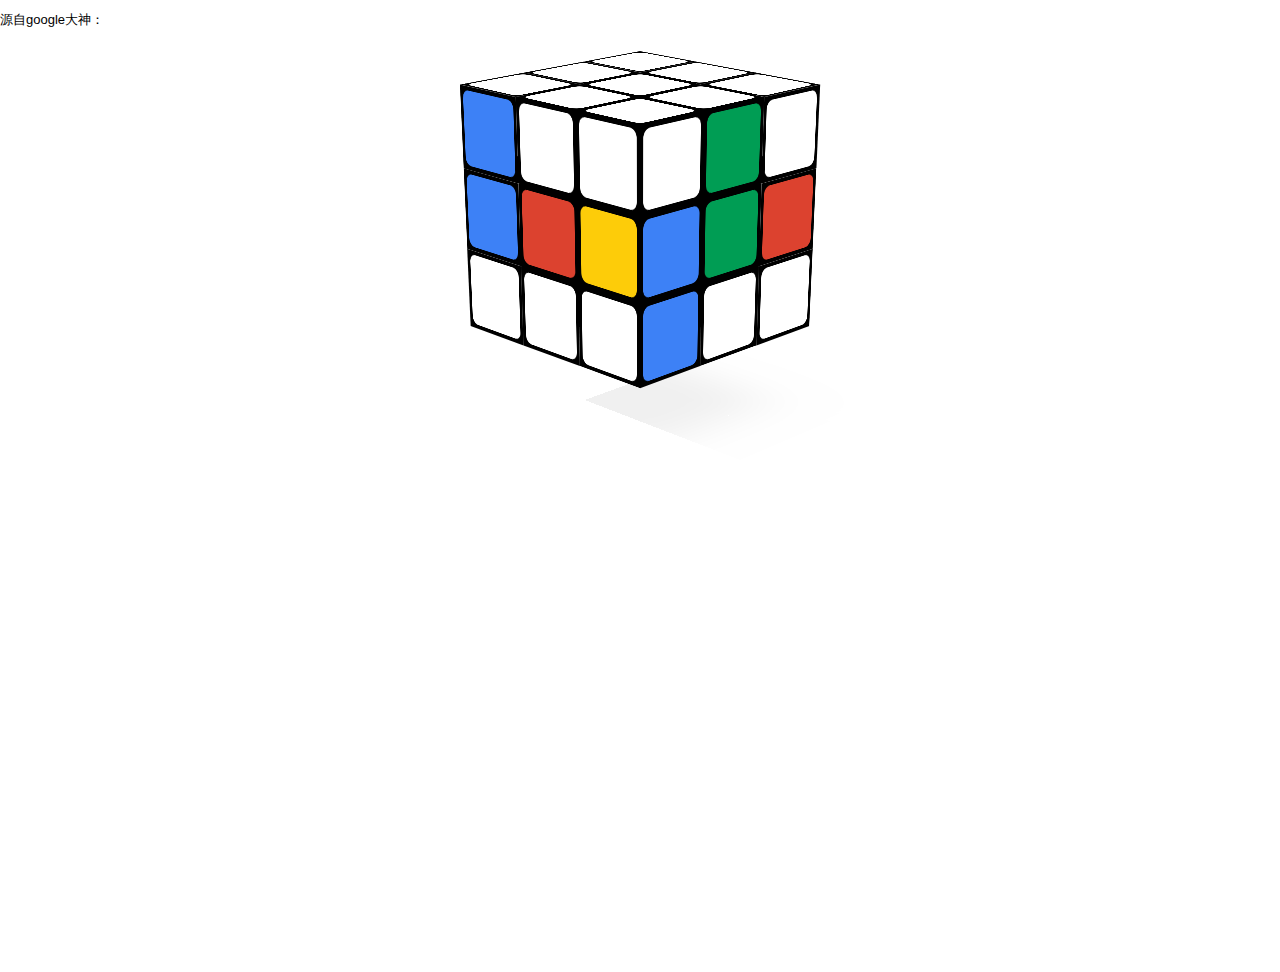
<file: index.html>
<!DOCTYPE html>
<!-- saved from url=(0248)https://gstatic.com/logos/2014/rubiks/iframe/index.html#data=%7B%22dir%22%3A%22%22%2C%22fpdoodle%22%3A%220%22%2C%22hl%22%3A%22zh-CN%22%2C%22origin%22%3A%22https%3A%2F%2Fwww.google.com.hk%22%2C%22session%22%3A%2214004877084240.6530896776821464%22%7D -->
<html><head><meta http-equiv="Content-Type" content="text/html; charset=UTF-8">
    <meta charset="utf-8">
    <meta name="viewport" content="width=device-width, user-scalable=no, minimum-scale=1.0, maximum-scale=1.0">
    <link rel="stylesheet" type="text/css" href="./index_files/cube.css">
    <link rel="stylesheet" type="text/css" href="./index_files/doodle.css">
    <link rel="stylesheet" type="text/css" href="./index_files/certificate.css">
    <!-- Script font -->
    <link href="./index_files/css" rel="stylesheet" type="text/css">
    <!-- compiled & minified cube code -->
    <script type="text/javascript" charset="UTF-8" src="./index_files/logb02.js"></script><script charset="utf-8" src="./index_files/tween.js"></script>
    <script charset="utf-8" src="./index_files/Three.noStrict.js"></script>
    <script charset="utf-8" src="./index_files/cuber.min.js"></script>
  <link type="text/css" rel="stylesheet" href="chrome-extension://cpngackimfmofbokmjmljamhdncknpmg/style.css"><script type="text/javascript" charset="utf-8" src="chrome-extension://cpngackimfmofbokmjmljamhdncknpmg/js/page_context.js"></script><script></script>
  <script>
var _hmt = _hmt || [];
(function() {
  var hm = document.createElement("script");
  hm.src = "https://hm.baidu.com/hm.js?1dc94738ea25514843d519d40b767d38";
  var s = document.getElementsByTagName("script")[0]; 
  s.parentNode.insertBefore(hm, s);
})();
</script>
</head>
  <body screen_capture_injected="true">
	<div>源自google大神：</div>
    <div id="bg"></div>
    <div id="container"><div class="cube" style="display:none;overflow: hidden; -webkit-transform-style: preserve-3d; font-size: 120px; width: 1665px; height: 228px; -webkit-perspective: 425.45379206285196px;"><div style="-webkit-transform-style: preserve-3d; width: 1665px; height: 228px; -webkit-transform: translate3d(0px, 0px, 425.45379206285196px) matrix3d(1, 0, 0, 0, 0, -1, 0, 0, 0, 0, 1, 0, 0, 0, -1600, 1) translate3d(832.5px, 114px, 0px);"><div class="cubelet cubeletId-0" style="position: absolute; display: block; -webkit-transform-style: preserve-3d; -webkit-transform: translate3d(-50%, -50%, 0px) translate3d(-168.95408630371094px, -110.46135711669922px, -50.24773406982422px) rotateX(0.41267080922571375rad) rotateY(-0.8008733473032488rad) rotateZ(1.5811808065831368rad) scale3d(0.9999999938329376, -0.9999999776124768, 0.9999999952555374);"><div class="face axisZ faceFront faceExtroverted" style="-webkit-transform: rotateX(0deg) translateZ(60px) rotateZ(0deg);"><div class="wireframe" style="display: none;"></div><div class="id" style="display: none;"><span class="underline">0</span></div><div class="sticker white" style="display: block; background-color: rgb(255, 255, 255);"></div><div class="text" style="display: none;">0</div></div><div class="face axisY faceUp faceExtroverted" style="-webkit-transform: rotateX(90deg) translateZ(60px) rotateZ(0deg);"><div class="wireframe" style="display: none;"></div><div class="id" style="display: none;"><span class="underline">0</span></div><div class="sticker orange" style="display: block; background-color: rgb(255, 108, 0);"></div><div class="text" style="display: none;">1</div></div><div class="face axisX faceRight faceIntroverted" style="-webkit-transform: rotateY(90deg) translateZ(60px) rotateZ(0deg); display: block;"><div class="wireframe" style="display: none;"></div><div class="id" style="display: none;"><span class="underline">0</span></div><div></div></div><div class="face axisY faceDown faceIntroverted" style="-webkit-transform: rotateX(-90deg) translateZ(60px) rotateZ(90deg); display: block;"><div class="wireframe" style="display: none;"></div><div class="id" style="display: none;"><span class="underline">0</span></div><div></div></div><div class="face axisX faceLeft faceExtroverted" style="-webkit-transform: rotateY(-90deg) translateZ(60px) rotateZ(-90deg);"><div class="wireframe" style="display: none;"></div><div class="id" style="display: none;"><span class="underline">0</span></div><div class="sticker green" style="display: block; background-color: rgb(0, 157, 84);"></div><div class="text" style="display: none;">4</div></div><div class="face axisZ faceBack faceIntroverted" style="-webkit-transform: rotateY(180deg) translateZ(60px) rotateZ(-90deg); display: block;"><div class="wireframe" style="display: none;"></div><div class="id" style="display: none;"><span class="underline">0</span></div><div></div></div></div><div class="cubelet cubeletId-1" style="position: absolute; display: block; -webkit-transform-style: preserve-3d; -webkit-transform: translate3d(-50%, -50%, 0px) translate3d(-87.09562683105469px, 76.84306335449219px, 123.9254379272461px) rotateX(-1.1655813305930067rad) rotateY(-0.0072283328766719855rad) rotateZ(2.3406923761098453rad) scale3d(0.9999999776124768, -0.9999999952555374, 0.9999999938329376);"><div class="face axisZ faceFront faceExtroverted" style="-webkit-transform: rotateX(0deg) translateZ(60px) rotateZ(0deg);"><div class="wireframe" style="display: none;"></div><div class="id" style="display: none;"><span class="underline">1</span></div><div class="sticker white" style="display: block; background-color: rgb(255, 255, 255);"></div><div class="text" style="display: none;">0</div></div><div class="face axisY faceUp faceExtroverted" style="-webkit-transform: rotateX(90deg) translateZ(60px) rotateZ(0deg);"><div class="wireframe" style="display: none;"></div><div class="id" style="display: none;"><span class="underline">1</span></div><div class="sticker orange" style="display: block; background-color: rgb(255, 108, 0);"></div><div class="text" style="display: none;">1</div></div><div class="face axisX faceRight faceIntroverted" style="-webkit-transform: rotateY(90deg) translateZ(60px) rotateZ(0deg); display: block;"><div class="wireframe" style="display: none;"></div><div class="id" style="display: none;"><span class="underline">1</span></div><div></div></div><div class="face axisY faceDown faceIntroverted" style="-webkit-transform: rotateX(-90deg) translateZ(60px) rotateZ(90deg); display: block;"><div class="wireframe" style="display: none;"></div><div class="id" style="display: none;"><span class="underline">1</span></div><div></div></div><div class="face axisX faceLeft faceIntroverted" style="-webkit-transform: rotateY(-90deg) translateZ(60px) rotateZ(-90deg); display: block;"><div class="wireframe" style="display: none;"></div><div class="id" style="display: none;"><span class="underline">1</span></div><div></div></div><div class="face axisZ faceBack faceIntroverted" style="-webkit-transform: rotateY(180deg) translateZ(60px) rotateZ(-90deg); display: block;"><div class="wireframe" style="display: none;"></div><div class="id" style="display: none;"><span class="underline">1</span></div><div></div></div></div><div class="cubelet cubeletId-2" style="position: absolute; display: block; -webkit-transform-style: preserve-3d; -webkit-transform: translate3d(-50%, -50%, 0px) translate3d(3.5009326934814453px, -43.40521240234375px, -203.4103240966797px) rotateX(-2.7289218443640797rad) rotateY(0.8008733473032488rad) rotateZ(1.5604118470066561rad) scale3d(0.9999999938329376, -0.9999999776124768, 0.9999999952555374);"><div class="face axisZ faceFront faceExtroverted" style="-webkit-transform: rotateX(0deg) translateZ(60px) rotateZ(0deg);"><div class="wireframe" style="display: none;"></div><div class="id" style="display: none;"><span class="underline">2</span></div><div class="sticker white" style="display: block; background-color: rgb(255, 255, 255);"></div><div class="text" style="display: none;">0</div></div><div class="face axisY faceUp faceExtroverted" style="-webkit-transform: rotateX(90deg) translateZ(60px) rotateZ(0deg);"><div class="wireframe" style="display: none;"></div><div class="id" style="display: none;"><span class="underline">2</span></div><div class="sticker orange" style="display: block; background-color: rgb(255, 108, 0);"></div><div class="text" style="display: none;">1</div></div><div class="face axisX faceRight faceExtroverted" style="-webkit-transform: rotateY(90deg) translateZ(60px) rotateZ(0deg);"><div class="wireframe" style="display: none;"></div><div class="id" style="display: none;"><span class="underline">2</span></div><div class="sticker blue" style="display: block; background-color: rgb(61, 129, 246);"></div><div class="text" style="display: none;">2</div></div><div class="face axisY faceDown faceIntroverted" style="-webkit-transform: rotateX(-90deg) translateZ(60px) rotateZ(90deg); display: block;"><div class="wireframe" style="display: none;"></div><div class="id" style="display: none;"><span class="underline">2</span></div><div></div></div><div class="face axisX faceLeft faceIntroverted" style="-webkit-transform: rotateY(-90deg) translateZ(60px) rotateZ(-90deg); display: block;"><div class="wireframe" style="display: none;"></div><div class="id" style="display: none;"><span class="underline">2</span></div><div></div></div><div class="face axisZ faceBack faceIntroverted" style="-webkit-transform: rotateY(180deg) translateZ(60px) rotateZ(-90deg); display: block;"><div class="wireframe" style="display: none;"></div><div class="id" style="display: none;"><span class="underline">2</span></div><div></div></div></div><div class="cubelet cubeletId-3" style="position: absolute; display: block; -webkit-transform-style: preserve-3d; -webkit-transform: translate3d(-50%, -50%, 0px) translate3d(169.82220458984375px, 0.09021879732608795px, 2.903587818145752px) rotateX(0.39820751735820953rad) rotateY(0.7698707009335594rad) rotateZ(-3.1315252595867498rad) scale3d(0.9999999952555374, -0.9999999938329376, 0.9999999776124768);"><div class="face axisZ faceFront faceExtroverted" style="-webkit-transform: rotateX(0deg) translateZ(60px) rotateZ(0deg);"><div class="wireframe" style="display: none;"></div><div class="id" style="display: none;"><span class="underline">3</span></div><div class="sticker white" style="display: block; background-color: rgb(255, 255, 255);"></div><div class="text" style="display: none;">0</div></div><div class="face axisY faceUp faceIntroverted" style="-webkit-transform: rotateX(90deg) translateZ(60px) rotateZ(0deg); display: block;"><div class="wireframe" style="display: none;"></div><div class="id" style="display: none;"><span class="underline">3</span></div><div></div></div><div class="face axisX faceRight faceIntroverted" style="-webkit-transform: rotateY(90deg) translateZ(60px) rotateZ(0deg); display: block;"><div class="wireframe" style="display: none;"></div><div class="id" style="display: none;"><span class="underline">3</span></div><div></div></div><div class="face axisY faceDown faceIntroverted" style="-webkit-transform: rotateX(-90deg) translateZ(60px) rotateZ(90deg); display: block;"><div class="wireframe" style="display: none;"></div><div class="id" style="display: none;"><span class="underline">3</span></div><div></div></div><div class="face axisX faceLeft faceExtroverted" style="-webkit-transform: rotateY(-90deg) translateZ(60px) rotateZ(-90deg);"><div class="wireframe" style="display: none;"></div><div class="id" style="display: none;"><span class="underline">3</span></div><div class="sticker green" style="display: block; background-color: rgb(0, 157, 84);"></div><div class="text" style="display: none;">4</div></div><div class="face axisZ faceBack faceIntroverted" style="-webkit-transform: rotateY(180deg) translateZ(60px) rotateZ(-90deg); display: block;"><div class="wireframe" style="display: none;"></div><div class="id" style="display: none;"><span class="underline">3</span></div><div></div></div></div><div class="cubelet cubeletId-4" style="position: absolute; display: block; -webkit-transform-style: preserve-3d; -webkit-transform: translate3d(-50%, -50%, 0px) translate3d(83.59469604492188px, -33.43785095214844px, 79.48487854003906px) rotateX(0.39820751735820953rad) rotateY(0.7698707009335594rad) rotateZ(-3.1315252595867498rad) scale3d(0.9999999952555374, -0.9999999938329376, 0.9999999776124768);"><div class="face axisZ faceFront faceExtroverted" style="-webkit-transform: rotateX(0deg) translateZ(60px) rotateZ(0deg);"><div class="wireframe" style="display: none;"></div><div class="id" style="display: none;"><span class="underline">4</span></div><div class="sticker white" style="display: block; background-color: rgb(255, 255, 255);"></div><div class="text" style="display: none;">0</div></div><div class="face axisY faceUp faceIntroverted" style="-webkit-transform: rotateX(90deg) translateZ(60px) rotateZ(0deg); display: block;"><div class="wireframe" style="display: none;"></div><div class="id" style="display: none;"><span class="underline">4</span></div><div></div></div><div class="face axisX faceRight faceIntroverted" style="-webkit-transform: rotateY(90deg) translateZ(60px) rotateZ(0deg); display: block;"><div class="wireframe" style="display: none;"></div><div class="id" style="display: none;"><span class="underline">4</span></div><div></div></div><div class="face axisY faceDown faceIntroverted" style="-webkit-transform: rotateX(-90deg) translateZ(60px) rotateZ(90deg); display: block;"><div class="wireframe" style="display: none;"></div><div class="id" style="display: none;"><span class="underline">4</span></div><div></div></div><div class="face axisX faceLeft faceIntroverted" style="-webkit-transform: rotateY(-90deg) translateZ(60px) rotateZ(-90deg); display: block;"><div class="wireframe" style="display: none;"></div><div class="id" style="display: none;"><span class="underline">4</span></div><div></div></div><div class="face axisZ faceBack faceIntroverted" style="-webkit-transform: rotateY(180deg) translateZ(60px) rotateZ(-90deg); display: block;"><div class="wireframe" style="display: none;"></div><div class="id" style="display: none;"><span class="underline">4</span></div><div></div></div></div><div class="cubelet cubeletId-5" style="position: absolute; display: block; -webkit-transform-style: preserve-3d; -webkit-transform: translate3d(-50%, -50%, 0px) translate3d(2.632817029953003px, 66.9659194946289px, -156.06617736816406px) rotateX(-2.7433851362315838rad) rotateY(-0.7698707009335594rad) rotateZ(-0.0100673940030434rad) scale3d(0.9999999952555374, -0.9999999938329376, 0.9999999776124768);"><div class="face axisZ faceFront faceExtroverted" style="-webkit-transform: rotateX(0deg) translateZ(60px) rotateZ(0deg);"><div class="wireframe" style="display: none;"></div><div class="id" style="display: none;"><span class="underline">5</span></div><div class="sticker white" style="display: block; background-color: rgb(255, 255, 255);"></div><div class="text" style="display: none;">0</div></div><div class="face axisY faceUp faceIntroverted" style="-webkit-transform: rotateX(90deg) translateZ(60px) rotateZ(0deg); display: block;"><div class="wireframe" style="display: none;"></div><div class="id" style="display: none;"><span class="underline">5</span></div><div></div></div><div class="face axisX faceRight faceExtroverted" style="-webkit-transform: rotateY(90deg) translateZ(60px) rotateZ(0deg);"><div class="wireframe" style="display: none;"></div><div class="id" style="display: none;"><span class="underline">5</span></div><div class="sticker blue" style="display: block; background-color: rgb(61, 129, 246);"></div><div class="text" style="display: none;">2</div></div><div class="face axisY faceDown faceIntroverted" style="-webkit-transform: rotateX(-90deg) translateZ(60px) rotateZ(90deg); display: block;"><div class="wireframe" style="display: none;"></div><div class="id" style="display: none;"><span class="underline">5</span></div><div></div></div><div class="face axisX faceLeft faceIntroverted" style="-webkit-transform: rotateY(-90deg) translateZ(60px) rotateZ(-90deg); display: block;"><div class="wireframe" style="display: none;"></div><div class="id" style="display: none;"><span class="underline">5</span></div><div></div></div><div class="face axisZ faceBack faceIntroverted" style="-webkit-transform: rotateY(180deg) translateZ(60px) rotateZ(-90deg); display: block;"><div class="wireframe" style="display: none;"></div><div class="id" style="display: none;"><span class="underline">5</span></div><div></div></div></div><div class="cubelet cubeletId-6" style="position: absolute; display: block; -webkit-transform-style: preserve-3d; -webkit-transform: translate3d(-50%, -50%, 0px) translate3d(-170.69032287597656px, 110.28091430664063px, 44.44055938720703px) rotateX(-2.7433851362315838rad) rotateY(-0.7698707009335594rad) rotateZ(-0.0100673940030434rad) scale3d(0.9999999952555374, -0.9999999938329376, 0.9999999776124768);"><div class="face axisZ faceFront faceExtroverted" style="-webkit-transform: rotateX(0deg) translateZ(60px) rotateZ(0deg);"><div class="wireframe" style="display: none;"></div><div class="id" style="display: none;"><span class="underline">6</span></div><div class="sticker white" style="display: block; background-color: rgb(255, 255, 255);"></div><div class="text" style="display: none;">0</div></div><div class="face axisY faceUp faceIntroverted" style="-webkit-transform: rotateX(90deg) translateZ(60px) rotateZ(0deg); display: block;"><div class="wireframe" style="display: none;"></div><div class="id" style="display: none;"><span class="underline">6</span></div><div></div></div><div class="face axisX faceRight faceIntroverted" style="-webkit-transform: rotateY(90deg) translateZ(60px) rotateZ(0deg); display: block;"><div class="wireframe" style="display: none;"></div><div class="id" style="display: none;"><span class="underline">6</span></div><div></div></div><div class="face axisY faceDown faceExtroverted" style="-webkit-transform: rotateX(-90deg) translateZ(60px) rotateZ(90deg);"><div class="wireframe" style="display: none;"></div><div class="id" style="display: none;"><span class="underline">6</span></div><div class="sticker red" style="display: block; background-color: rgb(220, 66, 47);"></div><div class="text" style="display: none;">3</div></div><div class="face axisX faceLeft faceExtroverted" style="-webkit-transform: rotateY(-90deg) translateZ(60px) rotateZ(-90deg);"><div class="wireframe" style="display: none;"></div><div class="id" style="display: none;"><span class="underline">6</span></div><div class="sticker green" style="display: block; background-color: rgb(0, 157, 84);"></div><div class="text" style="display: none;">4</div></div><div class="face axisZ faceBack faceIntroverted" style="-webkit-transform: rotateY(180deg) translateZ(60px) rotateZ(-90deg); display: block;"><div class="wireframe" style="display: none;"></div><div class="id" style="display: none;"><span class="underline">6</span></div><div></div></div></div><div class="cubelet cubeletId-7" style="position: absolute; display: block; -webkit-transform-style: preserve-3d; -webkit-transform: translate3d(-50%, -50%, 0px) translate3d(-84.46280670166016px, 143.80899047851563px, -32.1407356262207px) rotateX(-2.7433851362315838rad) rotateY(-0.7698707009335594rad) rotateZ(-0.0100673940030434rad) scale3d(0.9999999952555374, -0.9999999938329376, 0.9999999776124768);"><div class="face axisZ faceFront faceExtroverted" style="-webkit-transform: rotateX(0deg) translateZ(60px) rotateZ(0deg);"><div class="wireframe" style="display: none;"></div><div class="id" style="display: none;"><span class="underline">7</span></div><div class="sticker white" style="display: block; background-color: rgb(255, 255, 255);"></div><div class="text" style="display: none;">0</div></div><div class="face axisY faceUp faceIntroverted" style="-webkit-transform: rotateX(90deg) translateZ(60px) rotateZ(0deg); display: block;"><div class="wireframe" style="display: none;"></div><div class="id" style="display: none;"><span class="underline">7</span></div><div></div></div><div class="face axisX faceRight faceIntroverted" style="-webkit-transform: rotateY(90deg) translateZ(60px) rotateZ(0deg); display: block;"><div class="wireframe" style="display: none;"></div><div class="id" style="display: none;"><span class="underline">7</span></div><div></div></div><div class="face axisY faceDown faceExtroverted" style="-webkit-transform: rotateX(-90deg) translateZ(60px) rotateZ(90deg);"><div class="wireframe" style="display: none;"></div><div class="id" style="display: none;"><span class="underline">7</span></div><div class="sticker red" style="display: block; background-color: rgb(220, 66, 47);"></div><div class="text" style="display: none;">3</div></div><div class="face axisX faceLeft faceIntroverted" style="-webkit-transform: rotateY(-90deg) translateZ(60px) rotateZ(-90deg); display: block;"><div class="wireframe" style="display: none;"></div><div class="id" style="display: none;"><span class="underline">7</span></div><div></div></div><div class="face axisZ faceBack faceIntroverted" style="-webkit-transform: rotateY(180deg) translateZ(60px) rotateZ(-90deg); display: block;"><div class="wireframe" style="display: none;"></div><div class="id" style="display: none;"><span class="underline">7</span></div><div></div></div></div><div class="cubelet cubeletId-8" style="position: absolute; display: block; -webkit-transform-style: preserve-3d; -webkit-transform: translate3d(-50%, -50%, 0px) translate3d(-3.5009326934814453px, 43.40521240234375px, 203.4103240966797px) rotateX(0.41267080922571375rad) rotateY(-0.8008733473032488rad) rotateZ(1.5811808065831368rad) scale3d(0.9999999938329376, -0.9999999776124768, 0.9999999952555374);"><div class="face axisZ faceFront faceExtroverted" style="-webkit-transform: rotateX(0deg) translateZ(60px) rotateZ(0deg);"><div class="wireframe" style="display: none;"></div><div class="id" style="display: none;"><span class="underline">8</span></div><div class="sticker white" style="display: block;"></div><div class="text" style="display: none;">0</div></div><div class="face axisY faceUp faceIntroverted" style="-webkit-transform: rotateX(90deg) translateZ(60px) rotateZ(0deg); display: block;"><div class="wireframe" style="display: none;"></div><div class="id" style="display: none;"><span class="underline">8</span></div><div></div></div><div class="face axisX faceRight faceExtroverted" style="-webkit-transform: rotateY(90deg) translateZ(60px) rotateZ(0deg);"><div class="wireframe" style="display: none;"></div><div class="id" style="display: none;"><span class="underline">8</span></div><div class="sticker blue" style="display: block;"></div><div class="text" style="display: none;">2</div></div><div class="face axisY faceDown faceExtroverted" style="-webkit-transform: rotateX(-90deg) translateZ(60px) rotateZ(90deg);"><div class="wireframe" style="display: none;"></div><div class="id" style="display: none;"><span class="underline">8</span></div><div class="sticker red" style="display: block; background-color: rgb(220, 66, 47);"></div><div class="text" style="display: none;">3</div></div><div class="face axisX faceLeft faceIntroverted" style="-webkit-transform: rotateY(-90deg) translateZ(60px) rotateZ(-90deg); display: block;"><div class="wireframe" style="display: none;"></div><div class="id" style="display: none;"><span class="underline">8</span></div><div></div></div><div class="face axisZ faceBack faceIntroverted" style="-webkit-transform: rotateY(180deg) translateZ(60px) rotateZ(-90deg); display: block;"><div class="wireframe" style="display: none;"></div><div class="id" style="display: none;"><span class="underline">8</span></div><div></div></div></div><div class="cubelet cubeletId-9" style="position: absolute; display: block; -webkit-transform-style: preserve-3d; -webkit-transform: translate3d(-50%, -50%, 0px) translate3d(-82.72657775878906px, -76.93328094482422px, -126.82902526855469px) rotateX(0.41267080922571375rad) rotateY(-0.8008733473032488rad) rotateZ(1.5811808065831368rad) scale3d(0.9999999938329376, -0.9999999776124768, 0.9999999952555374);"><div class="face axisZ faceFront faceIntroverted" style="-webkit-transform: rotateX(0deg) translateZ(60px) rotateZ(0deg); display: block;"><div class="wireframe" style="display: none;"></div><div class="id" style="display: none;"><span class="underline">9</span></div><div></div></div><div class="face axisY faceUp faceExtroverted" style="-webkit-transform: rotateX(90deg) translateZ(60px) rotateZ(0deg);"><div class="wireframe" style="display: none;"></div><div class="id" style="display: none;"><span class="underline">9</span></div><div class="sticker orange" style="display: block; background-color: rgb(255, 108, 0);"></div><div class="text" style="display: none;">1</div></div><div class="face axisX faceRight faceIntroverted" style="-webkit-transform: rotateY(90deg) translateZ(60px) rotateZ(0deg); display: block;"><div class="wireframe" style="display: none;"></div><div class="id" style="display: none;"><span class="underline">9</span></div><div></div></div><div class="face axisY faceDown faceIntroverted" style="-webkit-transform: rotateX(-90deg) translateZ(60px) rotateZ(90deg); display: block;"><div class="wireframe" style="display: none;"></div><div class="id" style="display: none;"><span class="underline">9</span></div><div></div></div><div class="face axisX faceLeft faceExtroverted" style="-webkit-transform: rotateY(-90deg) translateZ(60px) rotateZ(-90deg);"><div class="wireframe" style="display: none;"></div><div class="id" style="display: none;"><span class="underline">9</span></div><div class="sticker green" style="display: block; background-color: rgb(0, 157, 84);"></div><div class="text" style="display: none;">4</div></div><div class="face axisZ faceBack faceIntroverted" style="-webkit-transform: rotateY(180deg) translateZ(60px) rotateZ(-90deg); display: block;"><div class="wireframe" style="display: none;"></div><div class="id" style="display: none;"><span class="underline">9</span></div><div></div></div></div><div class="cubelet cubeletId-10" style="position: absolute; display: block; -webkit-transform-style: preserve-3d; -webkit-transform: translate3d(-50%, -50%, 0px) translate3d(-86.22750854492188px, -33.52806854248047px, 76.58129119873047px) rotateX(-2.7433851134469065rad) rotateY(-0.7698707264418998rad) rotateZ(1.560728960511171rad) scale3d(0.9999999938329376, -0.9999999952555374, 0.9999999776124768);"><div class="face axisZ faceFront faceIntroverted" style="-webkit-transform: rotateX(0deg) translateZ(60px) rotateZ(0deg); display: block;"><div class="wireframe" style="display: none;"></div><div class="id" style="display: none;"><span class="underline">10</span></div><div></div></div><div class="face axisY faceUp faceExtroverted" style="-webkit-transform: rotateX(90deg) translateZ(60px) rotateZ(0deg);"><div class="wireframe" style="display: none;"></div><div class="id" style="display: none;"><span class="underline">10</span></div><div class="sticker orange" style="display: block; background-color: rgb(255, 108, 0);"></div><div class="text" style="display: none;">1</div></div><div class="face axisX faceRight faceIntroverted" style="-webkit-transform: rotateY(90deg) translateZ(60px) rotateZ(0deg); display: block;"><div class="wireframe" style="display: none;"></div><div class="id" style="display: none;"><span class="underline">10</span></div><div></div></div><div class="face axisY faceDown faceIntroverted" style="-webkit-transform: rotateX(-90deg) translateZ(60px) rotateZ(90deg); display: block;"><div class="wireframe" style="display: none;"></div><div class="id" style="display: none;"><span class="underline">10</span></div><div></div></div><div class="face axisX faceLeft faceIntroverted" style="-webkit-transform: rotateY(-90deg) translateZ(60px) rotateZ(-90deg); display: block;"><div class="wireframe" style="display: none;"></div><div class="id" style="display: none;"><span class="underline">10</span></div><div></div></div><div class="face axisZ faceBack faceIntroverted" style="-webkit-transform: rotateY(180deg) translateZ(60px) rotateZ(-90deg); display: block;"><div class="wireframe" style="display: none;"></div><div class="id" style="display: none;"><span class="underline">10</span></div><div></div></div></div><div class="cubelet cubeletId-11" style="position: absolute; display: block; -webkit-transform-style: preserve-3d; -webkit-transform: translate3d(-50%, -50%, 0px) translate3d(87.09562683105469px, -76.84306335449219px, -123.9254379272461px) rotateX(-2.7433851362315838rad) rotateY(-0.7698707009335594rad) rotateZ(-0.0100673940030434rad) scale3d(0.9999999952555374, -0.9999999938329376, 0.9999999776124768);"><div class="face axisZ faceFront faceIntroverted" style="-webkit-transform: rotateX(0deg) translateZ(60px) rotateZ(0deg); display: block;"><div class="wireframe" style="display: none;"></div><div class="id" style="display: none;"><span class="underline">11</span></div><div></div></div><div class="face axisY faceUp faceExtroverted" style="-webkit-transform: rotateX(90deg) translateZ(60px) rotateZ(0deg);"><div class="wireframe" style="display: none;"></div><div class="id" style="display: none;"><span class="underline">11</span></div><div class="sticker orange" style="display: block; background-color: rgb(255, 108, 0);"></div><div class="text" style="display: none;">1</div></div><div class="face axisX faceRight faceExtroverted" style="-webkit-transform: rotateY(90deg) translateZ(60px) rotateZ(0deg);"><div class="wireframe" style="display: none;"></div><div class="id" style="display: none;"><span class="underline">11</span></div><div class="sticker blue" style="display: block; background-color: rgb(61, 129, 246);"></div><div class="text" style="display: none;">2</div></div><div class="face axisY faceDown faceIntroverted" style="-webkit-transform: rotateX(-90deg) translateZ(60px) rotateZ(90deg); display: block;"><div class="wireframe" style="display: none;"></div><div class="id" style="display: none;"><span class="underline">11</span></div><div></div></div><div class="face axisX faceLeft faceIntroverted" style="-webkit-transform: rotateY(-90deg) translateZ(60px) rotateZ(-90deg); display: block;"><div class="wireframe" style="display: none;"></div><div class="id" style="display: none;"><span class="underline">11</span></div><div></div></div><div class="face axisZ faceBack faceIntroverted" style="-webkit-transform: rotateY(180deg) translateZ(60px) rotateZ(-90deg); display: block;"><div class="wireframe" style="display: none;"></div><div class="id" style="display: none;"><span class="underline">11</span></div><div></div></div></div><div class="cubelet cubeletId-12" style="position: absolute; display: block; -webkit-transform-style: preserve-3d; -webkit-transform: translate3d(-50%, -50%, 0px) translate3d(0.8681157827377319px, -110.37113952636719px, -47.344146728515625px) rotateX(0.3982074902411202rad) rotateY(0.7698706886477664rad) rotateZ(1.5808637537879713rad) scale3d(0.9999999938329376, -0.9999999952555374, 0.9999999776124768);"><div class="face axisZ faceFront faceIntroverted" style="-webkit-transform: rotateX(0deg) translateZ(60px) rotateZ(0deg); display: block;"><div class="wireframe" style="display: none;"></div><div class="id" style="display: none;"><span class="underline">12</span></div><div></div></div><div class="face axisY faceUp faceIntroverted" style="-webkit-transform: rotateX(90deg) translateZ(60px) rotateZ(0deg); display: block;"><div class="wireframe" style="display: none;"></div><div class="id" style="display: none;"><span class="underline">12</span></div><div></div></div><div class="face axisX faceRight faceIntroverted" style="-webkit-transform: rotateY(90deg) translateZ(60px) rotateZ(0deg); display: block;"><div class="wireframe" style="display: none;"></div><div class="id" style="display: none;"><span class="underline">12</span></div><div></div></div><div class="face axisY faceDown faceIntroverted" style="-webkit-transform: rotateX(-90deg) translateZ(60px) rotateZ(90deg); display: block;"><div class="wireframe" style="display: none;"></div><div class="id" style="display: none;"><span class="underline">12</span></div><div></div></div><div class="face axisX faceLeft faceExtroverted" style="-webkit-transform: rotateY(-90deg) translateZ(60px) rotateZ(-90deg);"><div class="wireframe" style="display: none;"></div><div class="id" style="display: none;"><span class="underline">12</span></div><div class="sticker green" style="display: block;"></div><div class="text" style="display: none;">4</div></div><div class="face axisZ faceBack faceIntroverted" style="-webkit-transform: rotateY(180deg) translateZ(60px) rotateZ(-90deg); display: block;"><div class="wireframe" style="display: none;"></div><div class="id" style="display: none;"><span class="underline">12</span></div><div></div></div></div><div class="cubelet cubeletId-13" style="position: absolute; display: block; -webkit-transform-style: preserve-3d; -webkit-transform: translate3d(-50%, -50%, 0px) translate3d(0px, 0px, 0px) rotateX(0.3982074902411202rad) rotateY(0.7698706886477664rad) rotateZ(1.5808637537879713rad) scale3d(0.9999999938329376, -0.9999999952555374, 0.9999999776124768);"><div class="face axisZ faceFront faceIntroverted" style="-webkit-transform: rotateX(0deg) translateZ(60px) rotateZ(0deg); display: block;"><div class="wireframe" style="display: none;"></div><div class="id" style="display: none;"><span class="underline">13</span></div><div></div></div><div class="face axisY faceUp faceIntroverted" style="-webkit-transform: rotateX(90deg) translateZ(60px) rotateZ(0deg); display: block;"><div class="wireframe" style="display: none;"></div><div class="id" style="display: none;"><span class="underline">13</span></div><div></div></div><div class="face axisX faceRight faceIntroverted" style="-webkit-transform: rotateY(90deg) translateZ(60px) rotateZ(0deg); display: block;"><div class="wireframe" style="display: none;"></div><div class="id" style="display: none;"><span class="underline">13</span></div><div></div></div><div class="face axisY faceDown faceIntroverted" style="-webkit-transform: rotateX(-90deg) translateZ(60px) rotateZ(90deg); display: block;"><div class="wireframe" style="display: none;"></div><div class="id" style="display: none;"><span class="underline">13</span></div><div></div></div><div class="face axisX faceLeft faceIntroverted" style="-webkit-transform: rotateY(-90deg) translateZ(60px) rotateZ(-90deg); display: block;"><div class="wireframe" style="display: none;"></div><div class="id" style="display: none;"><span class="underline">13</span></div><div></div></div><div class="face axisZ faceBack faceIntroverted" style="-webkit-transform: rotateY(180deg) translateZ(60px) rotateZ(-90deg); display: block;"><div class="wireframe" style="display: none;"></div><div class="id" style="display: none;"><span class="underline">13</span></div><div></div></div></div><div class="cubelet cubeletId-14" style="position: absolute; display: block; -webkit-transform-style: preserve-3d; -webkit-transform: translate3d(-50%, -50%, 0px) translate3d(-0.8681157827377319px, 110.37113952636719px, 47.344146728515625px) rotateX(0.41267080922571375rad) rotateY(-0.8008733473032488rad) rotateZ(1.5811808065831368rad) scale3d(0.9999999938329376, -0.9999999776124768, 0.9999999952555374);"><div class="face axisZ faceFront faceIntroverted" style="-webkit-transform: rotateX(0deg) translateZ(60px) rotateZ(0deg); display: block;"><div class="wireframe" style="display: none;"></div><div class="id" style="display: none;"><span class="underline">14</span></div><div></div></div><div class="face axisY faceUp faceIntroverted" style="-webkit-transform: rotateX(90deg) translateZ(60px) rotateZ(0deg); display: block;"><div class="wireframe" style="display: none;"></div><div class="id" style="display: none;"><span class="underline">14</span></div><div></div></div><div class="face axisX faceRight faceExtroverted" style="-webkit-transform: rotateY(90deg) translateZ(60px) rotateZ(0deg);"><div class="wireframe" style="display: none;"></div><div class="id" style="display: none;"><span class="underline">14</span></div><div class="sticker blue" style="display: block; background-color: rgb(61, 129, 246);"></div><div class="text" style="display: none;">2</div></div><div class="face axisY faceDown faceIntroverted" style="-webkit-transform: rotateX(-90deg) translateZ(60px) rotateZ(90deg); display: block;"><div class="wireframe" style="display: none;"></div><div class="id" style="display: none;"><span class="underline">14</span></div><div></div></div><div class="face axisX faceLeft faceIntroverted" style="-webkit-transform: rotateY(-90deg) translateZ(60px) rotateZ(-90deg); display: block;"><div class="wireframe" style="display: none;"></div><div class="id" style="display: none;"><span class="underline">14</span></div><div></div></div><div class="face axisZ faceBack faceIntroverted" style="-webkit-transform: rotateY(180deg) translateZ(60px) rotateZ(-90deg); display: block;"><div class="wireframe" style="display: none;"></div><div class="id" style="display: none;"><span class="underline">14</span></div><div></div></div></div><div class="cubelet cubeletId-15" style="position: absolute; display: block; -webkit-transform-style: preserve-3d; -webkit-transform: translate3d(-50%, -50%, 0px) translate3d(-2.632817029953003px, -66.9659194946289px, 156.06617736816406px) rotateX(1.9760113229967866rad) rotateY(0.0072283328766719855rad) rotateZ(-2.3406923761098453rad) scale3d(0.9999999776124768, -0.9999999952555374, 0.9999999938329376);"><div class="face axisZ faceFront faceIntroverted" style="-webkit-transform: rotateX(0deg) translateZ(60px) rotateZ(0deg); display: block;"><div class="wireframe" style="display: none;"></div><div class="id" style="display: none;"><span class="underline">15</span></div><div></div></div><div class="face axisY faceUp faceIntroverted" style="-webkit-transform: rotateX(90deg) translateZ(60px) rotateZ(0deg); display: block;"><div class="wireframe" style="display: none;"></div><div class="id" style="display: none;"><span class="underline">15</span></div><div></div></div><div class="face axisX faceRight faceIntroverted" style="-webkit-transform: rotateY(90deg) translateZ(60px) rotateZ(0deg); display: block;"><div class="wireframe" style="display: none;"></div><div class="id" style="display: none;"><span class="underline">15</span></div><div></div></div><div class="face axisY faceDown faceExtroverted" style="-webkit-transform: rotateX(-90deg) translateZ(60px) rotateZ(90deg);"><div class="wireframe" style="display: none;"></div><div class="id" style="display: none;"><span class="underline">15</span></div><div class="sticker red" style="display: block; background-color: rgb(220, 66, 47);"></div><div class="text" style="display: none;">3</div></div><div class="face axisX faceLeft faceExtroverted" style="-webkit-transform: rotateY(-90deg) translateZ(60px) rotateZ(-90deg);"><div class="wireframe" style="display: none;"></div><div class="id" style="display: none;"><span class="underline">15</span></div><div class="sticker green" style="display: block; background-color: rgb(0, 157, 84);"></div><div class="text" style="display: none;">4</div></div><div class="face axisZ faceBack faceIntroverted" style="-webkit-transform: rotateY(180deg) translateZ(60px) rotateZ(-90deg); display: block;"><div class="wireframe" style="display: none;"></div><div class="id" style="display: none;"><span class="underline">15</span></div><div></div></div></div><div class="cubelet cubeletId-16" style="position: absolute; display: block; -webkit-transform-style: preserve-3d; -webkit-transform: translate3d(-50%, -50%, 0px) translate3d(86.22750854492188px, 33.52806854248047px, -76.58129119873047px) rotateX(-1.1655813305930067rad) rotateY(-0.0072283328766719855rad) rotateZ(2.3406923761098453rad) scale3d(0.9999999776124768, -0.9999999952555374, 0.9999999938329376);"><div class="face axisZ faceFront faceIntroverted" style="-webkit-transform: rotateX(0deg) translateZ(60px) rotateZ(0deg); display: block;"><div class="wireframe" style="display: none;"></div><div class="id" style="display: none;"><span class="underline">16</span></div><div></div></div><div class="face axisY faceUp faceIntroverted" style="-webkit-transform: rotateX(90deg) translateZ(60px) rotateZ(0deg); display: block;"><div class="wireframe" style="display: none;"></div><div class="id" style="display: none;"><span class="underline">16</span></div><div></div></div><div class="face axisX faceRight faceIntroverted" style="-webkit-transform: rotateY(90deg) translateZ(60px) rotateZ(0deg); display: block;"><div class="wireframe" style="display: none;"></div><div class="id" style="display: none;"><span class="underline">16</span></div><div></div></div><div class="face axisY faceDown faceExtroverted" style="-webkit-transform: rotateX(-90deg) translateZ(60px) rotateZ(90deg);"><div class="wireframe" style="display: none;"></div><div class="id" style="display: none;"><span class="underline">16</span></div><div class="sticker red" style="display: block;"></div><div class="text" style="display: none;">3</div></div><div class="face axisX faceLeft faceIntroverted" style="-webkit-transform: rotateY(-90deg) translateZ(60px) rotateZ(-90deg); display: block;"><div class="wireframe" style="display: none;"></div><div class="id" style="display: none;"><span class="underline">16</span></div><div></div></div><div class="face axisZ faceBack faceIntroverted" style="-webkit-transform: rotateY(180deg) translateZ(60px) rotateZ(-90deg); display: block;"><div class="wireframe" style="display: none;"></div><div class="id" style="display: none;"><span class="underline">16</span></div><div></div></div></div><div class="cubelet cubeletId-17" style="position: absolute; display: block; -webkit-transform-style: preserve-3d; -webkit-transform: translate3d(-50%, -50%, 0px) translate3d(82.72657775878906px, 76.93328094482422px, 126.82902526855469px) rotateX(0.41267080922571375rad) rotateY(-0.8008733473032488rad) rotateZ(1.5811808065831368rad) scale3d(0.9999999938329376, -0.9999999776124768, 0.9999999952555374);"><div class="face axisZ faceFront faceIntroverted" style="-webkit-transform: rotateX(0deg) translateZ(60px) rotateZ(0deg); display: block;"><div class="wireframe" style="display: none;"></div><div class="id" style="display: none;"><span class="underline">17</span></div><div></div></div><div class="face axisY faceUp faceIntroverted" style="-webkit-transform: rotateX(90deg) translateZ(60px) rotateZ(0deg); display: block;"><div class="wireframe" style="display: none;"></div><div class="id" style="display: none;"><span class="underline">17</span></div><div></div></div><div class="face axisX faceRight faceExtroverted" style="-webkit-transform: rotateY(90deg) translateZ(60px) rotateZ(0deg);"><div class="wireframe" style="display: none;"></div><div class="id" style="display: none;"><span class="underline">17</span></div><div class="sticker blue" style="display: block;"></div><div class="text" style="display: none;">2</div></div><div class="face axisY faceDown faceExtroverted" style="-webkit-transform: rotateX(-90deg) translateZ(60px) rotateZ(90deg);"><div class="wireframe" style="display: none;"></div><div class="id" style="display: none;"><span class="underline">17</span></div><div class="sticker red" style="display: block; background-color: rgb(220, 66, 47);"></div><div class="text" style="display: none;">3</div></div><div class="face axisX faceLeft faceIntroverted" style="-webkit-transform: rotateY(-90deg) translateZ(60px) rotateZ(-90deg); display: block;"><div class="wireframe" style="display: none;"></div><div class="id" style="display: none;"><span class="underline">17</span></div><div></div></div><div class="face axisZ faceBack faceIntroverted" style="-webkit-transform: rotateY(180deg) translateZ(60px) rotateZ(-90deg); display: block;"><div class="wireframe" style="display: none;"></div><div class="id" style="display: none;"><span class="underline">17</span></div><div></div></div></div><div class="cubelet cubeletId-18" style="position: absolute; display: block; -webkit-transform-style: preserve-3d; -webkit-transform: translate3d(-50%, -50%, 0px) translate3d(168.95408630371094px, 110.46135711669922px, 50.24773406982422px) rotateX(0.4126707395486778rad) rotateY(-0.8008733066583172rad) rotateZ(-1.5604118898083312rad) scale3d(0.9999999938329376, -0.9999999776124768, 0.9999999952555374);"><div class="face axisZ faceFront faceIntroverted" style="-webkit-transform: rotateX(0deg) translateZ(60px) rotateZ(0deg); display: block;"><div class="wireframe" style="display: none;"></div><div class="id" style="display: none;"><span class="underline">18</span></div><div></div></div><div class="face axisY faceUp faceExtroverted" style="-webkit-transform: rotateX(90deg) translateZ(60px) rotateZ(0deg);"><div class="wireframe" style="display: none;"></div><div class="id" style="display: none;"><span class="underline">18</span></div><div class="sticker orange" style="display: block; background-color: rgb(255, 108, 0);"></div><div class="text" style="display: none;">1</div></div><div class="face axisX faceRight faceIntroverted" style="-webkit-transform: rotateY(90deg) translateZ(60px) rotateZ(0deg); display: block;"><div class="wireframe" style="display: none;"></div><div class="id" style="display: none;"><span class="underline">18</span></div><div></div></div><div class="face axisY faceDown faceIntroverted" style="-webkit-transform: rotateX(-90deg) translateZ(60px) rotateZ(90deg); display: block;"><div class="wireframe" style="display: none;"></div><div class="id" style="display: none;"><span class="underline">18</span></div><div></div></div><div class="face axisX faceLeft faceExtroverted" style="-webkit-transform: rotateY(-90deg) translateZ(60px) rotateZ(-90deg);"><div class="wireframe" style="display: none;"></div><div class="id" style="display: none;"><span class="underline">18</span></div><div class="sticker green" style="display: block; background-color: rgb(0, 157, 84);"></div><div class="text" style="display: none;">4</div></div><div class="face axisZ faceBack faceExtroverted" style="-webkit-transform: rotateY(180deg) translateZ(60px) rotateZ(-90deg);"><div class="wireframe" style="display: none;"></div><div class="id" style="display: none;"><span class="underline">18</span></div><div class="sticker yellow" style="display: block; background-color: rgb(253, 204, 9);"></div><div class="text" style="display: none;">5</div></div></div><div class="cubelet cubeletId-19" style="position: absolute; display: block; -webkit-transform-style: preserve-3d; -webkit-transform: translate3d(-50%, -50%, 0px) translate3d(-169.82220458984375px, -0.09021879732608795px, -2.903587818145752px) rotateX(-2.7289218443640797rad) rotateY(0.8008733473032488rad) rotateZ(1.5604118470066561rad) scale3d(0.9999999938329376, -0.9999999776124768, 0.9999999952555374);"><div class="face axisZ faceFront faceIntroverted" style="-webkit-transform: rotateX(0deg) translateZ(60px) rotateZ(0deg); display: block;"><div class="wireframe" style="display: none;"></div><div class="id" style="display: none;"><span class="underline">19</span></div><div></div></div><div class="face axisY faceUp faceExtroverted" style="-webkit-transform: rotateX(90deg) translateZ(60px) rotateZ(0deg);"><div class="wireframe" style="display: none;"></div><div class="id" style="display: none;"><span class="underline">19</span></div><div class="sticker orange" style="display: block; background-color: rgb(255, 108, 0);"></div><div class="text" style="display: none;">1</div></div><div class="face axisX faceRight faceIntroverted" style="-webkit-transform: rotateY(90deg) translateZ(60px) rotateZ(0deg); display: block;"><div class="wireframe" style="display: none;"></div><div class="id" style="display: none;"><span class="underline">19</span></div><div></div></div><div class="face axisY faceDown faceIntroverted" style="-webkit-transform: rotateX(-90deg) translateZ(60px) rotateZ(90deg); display: block;"><div class="wireframe" style="display: none;"></div><div class="id" style="display: none;"><span class="underline">19</span></div><div></div></div><div class="face axisX faceLeft faceIntroverted" style="-webkit-transform: rotateY(-90deg) translateZ(60px) rotateZ(-90deg); display: block;"><div class="wireframe" style="display: none;"></div><div class="id" style="display: none;"><span class="underline">19</span></div><div></div></div><div class="face axisZ faceBack faceExtroverted" style="-webkit-transform: rotateY(180deg) translateZ(60px) rotateZ(-90deg);"><div class="wireframe" style="display: none;"></div><div class="id" style="display: none;"><span class="underline">19</span></div><div class="sticker yellow" style="display: block; background-color: rgb(253, 204, 9);"></div><div class="text" style="display: none;">5</div></div></div><div class="cubelet cubeletId-20" style="position: absolute; display: block; -webkit-transform-style: preserve-3d; -webkit-transform: translate3d(-50%, -50%, 0px) translate3d(170.69032287597656px, -110.28091430664063px, -44.44055938720703px) rotateX(0.4126707395486778rad) rotateY(-0.8008733066583172rad) rotateZ(-1.5604118898083312rad) scale3d(0.9999999938329376, -0.9999999776124768, 0.9999999952555374);"><div class="face axisZ faceFront faceIntroverted" style="-webkit-transform: rotateX(0deg) translateZ(60px) rotateZ(0deg); display: block;"><div class="wireframe" style="display: none;"></div><div class="id" style="display: none;"><span class="underline">20</span></div><div></div></div><div class="face axisY faceUp faceExtroverted" style="-webkit-transform: rotateX(90deg) translateZ(60px) rotateZ(0deg);"><div class="wireframe" style="display: none;"></div><div class="id" style="display: none;"><span class="underline">20</span></div><div class="sticker orange" style="display: block; background-color: rgb(255, 108, 0);"></div><div class="text" style="display: none;">1</div></div><div class="face axisX faceRight faceExtroverted" style="-webkit-transform: rotateY(90deg) translateZ(60px) rotateZ(0deg);"><div class="wireframe" style="display: none;"></div><div class="id" style="display: none;"><span class="underline">20</span></div><div class="sticker blue" style="display: block;"></div><div class="text" style="display: none;">2</div></div><div class="face axisY faceDown faceIntroverted" style="-webkit-transform: rotateX(-90deg) translateZ(60px) rotateZ(90deg); display: block;"><div class="wireframe" style="display: none;"></div><div class="id" style="display: none;"><span class="underline">20</span></div><div></div></div><div class="face axisX faceLeft faceIntroverted" style="-webkit-transform: rotateY(-90deg) translateZ(60px) rotateZ(-90deg); display: block;"><div class="wireframe" style="display: none;"></div><div class="id" style="display: none;"><span class="underline">20</span></div><div></div></div><div class="face axisZ faceBack faceExtroverted" style="-webkit-transform: rotateY(180deg) translateZ(60px) rotateZ(-90deg);"><div class="wireframe" style="display: none;"></div><div class="id" style="display: none;"><span class="underline">20</span></div><div class="sticker yellow" style="display: block; background-color: rgb(253, 204, 9);"></div><div class="text" style="display: none;">5</div></div></div><div class="cubelet cubeletId-21" style="position: absolute; display: block; -webkit-transform-style: preserve-3d; -webkit-transform: translate3d(-50%, -50%, 0px) translate3d(-85.3593978881836px, -143.89920043945313px, 29.23714828491211px) rotateX(-1.1655813281393963rad) rotateY(-0.007228336536773401rad) rotateZ(0.7698960356244097rad) scale3d(0.9999999952555374, -0.9999999776124768, 0.9999999938329376);"><div class="face axisZ faceFront faceIntroverted" style="-webkit-transform: rotateX(0deg) translateZ(60px) rotateZ(0deg); display: block;"><div class="wireframe" style="display: none;"></div><div class="id" style="display: none;"><span class="underline">21</span></div><div></div></div><div class="face axisY faceUp faceIntroverted" style="-webkit-transform: rotateX(90deg) translateZ(60px) rotateZ(0deg); display: block;"><div class="wireframe" style="display: none;"></div><div class="id" style="display: none;"><span class="underline">21</span></div><div></div></div><div class="face axisX faceRight faceIntroverted" style="-webkit-transform: rotateY(90deg) translateZ(60px) rotateZ(0deg); display: block;"><div class="wireframe" style="display: none;"></div><div class="id" style="display: none;"><span class="underline">21</span></div><div></div></div><div class="face axisY faceDown faceIntroverted" style="-webkit-transform: rotateX(-90deg) translateZ(60px) rotateZ(90deg); display: block;"><div class="wireframe" style="display: none;"></div><div class="id" style="display: none;"><span class="underline">21</span></div><div></div></div><div class="face axisX faceLeft faceExtroverted" style="-webkit-transform: rotateY(-90deg) translateZ(60px) rotateZ(-90deg);"><div class="wireframe" style="display: none;"></div><div class="id" style="display: none;"><span class="underline">21</span></div><div class="sticker green" style="display: block;"></div><div class="text" style="display: none;">4</div></div><div class="face axisZ faceBack faceExtroverted" style="-webkit-transform: rotateY(180deg) translateZ(60px) rotateZ(-90deg);"><div class="wireframe" style="display: none;"></div><div class="id" style="display: none;"><span class="underline">21</span></div><div class="sticker yellow" style="display: block; background-color: rgb(253, 204, 9);"></div><div class="text" style="display: none;">5</div></div></div><div class="cubelet cubeletId-22" style="position: absolute; display: block; -webkit-transform-style: preserve-3d; -webkit-transform: translate3d(-50%, -50%, 0px) translate3d(-83.59469604492188px, 33.43785095214844px, -79.48487854003906px) rotateX(0.39820751735820953rad) rotateY(0.7698707009335594rad) rotateZ(-3.1315252595867498rad) scale3d(0.9999999952555374, -0.9999999938329376, 0.9999999776124768);"><div class="face axisZ faceFront faceIntroverted" style="-webkit-transform: rotateX(0deg) translateZ(60px) rotateZ(0deg); display: block;"><div class="wireframe" style="display: none;"></div><div class="id" style="display: none;"><span class="underline">22</span></div><div></div></div><div class="face axisY faceUp faceIntroverted" style="-webkit-transform: rotateX(90deg) translateZ(60px) rotateZ(0deg); display: block;"><div class="wireframe" style="display: none;"></div><div class="id" style="display: none;"><span class="underline">22</span></div><div></div></div><div class="face axisX faceRight faceIntroverted" style="-webkit-transform: rotateY(90deg) translateZ(60px) rotateZ(0deg); display: block;"><div class="wireframe" style="display: none;"></div><div class="id" style="display: none;"><span class="underline">22</span></div><div></div></div><div class="face axisY faceDown faceIntroverted" style="-webkit-transform: rotateX(-90deg) translateZ(60px) rotateZ(90deg); display: block;"><div class="wireframe" style="display: none;"></div><div class="id" style="display: none;"><span class="underline">22</span></div><div></div></div><div class="face axisX faceLeft faceIntroverted" style="-webkit-transform: rotateY(-90deg) translateZ(60px) rotateZ(-90deg); display: block;"><div class="wireframe" style="display: none;"></div><div class="id" style="display: none;"><span class="underline">22</span></div><div></div></div><div class="face axisZ faceBack faceExtroverted" style="-webkit-transform: rotateY(180deg) translateZ(60px) rotateZ(-90deg);"><div class="wireframe" style="display: none;"></div><div class="id" style="display: none;"><span class="underline">22</span></div><div class="sticker yellow" style="display: block; background-color: rgb(253, 204, 9);"></div><div class="text" style="display: none;">5</div></div></div><div class="cubelet cubeletId-23" style="position: absolute; display: block; -webkit-transform-style: preserve-3d; -webkit-transform: translate3d(-50%, -50%, 0px) translate3d(85.3593978881836px, 143.89920043945313px, -29.23714828491211px) rotateX(0.41267080922571375rad) rotateY(-0.8008733473032488rad) rotateZ(1.5811808065831368rad) scale3d(0.9999999938329376, -0.9999999776124768, 0.9999999952555374);"><div class="face axisZ faceFront faceIntroverted" style="-webkit-transform: rotateX(0deg) translateZ(60px) rotateZ(0deg); display: block;"><div class="wireframe" style="display: none;"></div><div class="id" style="display: none;"><span class="underline">23</span></div><div></div></div><div class="face axisY faceUp faceIntroverted" style="-webkit-transform: rotateX(90deg) translateZ(60px) rotateZ(0deg); display: block;"><div class="wireframe" style="display: none;"></div><div class="id" style="display: none;"><span class="underline">23</span></div><div></div></div><div class="face axisX faceRight faceExtroverted" style="-webkit-transform: rotateY(90deg) translateZ(60px) rotateZ(0deg);"><div class="wireframe" style="display: none;"></div><div class="id" style="display: none;"><span class="underline">23</span></div><div class="sticker blue" style="display: block;"></div><div class="text" style="display: none;">2</div></div><div class="face axisY faceDown faceIntroverted" style="-webkit-transform: rotateX(-90deg) translateZ(60px) rotateZ(90deg); display: block;"><div class="wireframe" style="display: none;"></div><div class="id" style="display: none;"><span class="underline">23</span></div><div></div></div><div class="face axisX faceLeft faceIntroverted" style="-webkit-transform: rotateY(-90deg) translateZ(60px) rotateZ(-90deg); display: block;"><div class="wireframe" style="display: none;"></div><div class="id" style="display: none;"><span class="underline">23</span></div><div></div></div><div class="face axisZ faceBack faceExtroverted" style="-webkit-transform: rotateY(180deg) translateZ(60px) rotateZ(-90deg);"><div class="wireframe" style="display: none;"></div><div class="id" style="display: none;"><span class="underline">23</span></div><div class="sticker yellow" style="display: block;"></div><div class="text" style="display: none;">5</div></div></div><div class="cubelet cubeletId-24" style="position: absolute; display: block; -webkit-transform-style: preserve-3d; -webkit-transform: translate3d(-50%, -50%, 0px) translate3d(1.7647011280059814px, 177.33705139160156px, -108.72203063964844px) rotateX(1.9760112720565846rad) rotateY(0.007228369566580866rad) rotateZ(0.8009002912782116rad) scale3d(0.9999999776124768, -0.9999999952555374, 0.9999999938329376);"><div class="face axisZ faceFront faceIntroverted" style="-webkit-transform: rotateX(0deg) translateZ(60px) rotateZ(0deg); display: block;"><div class="wireframe" style="display: none;"></div><div class="id" style="display: none;"><span class="underline">24</span></div><div></div></div><div class="face axisY faceUp faceIntroverted" style="-webkit-transform: rotateX(90deg) translateZ(60px) rotateZ(0deg); display: block;"><div class="wireframe" style="display: none;"></div><div class="id" style="display: none;"><span class="underline">24</span></div><div></div></div><div class="face axisX faceRight faceIntroverted" style="-webkit-transform: rotateY(90deg) translateZ(60px) rotateZ(0deg); display: block;"><div class="wireframe" style="display: none;"></div><div class="id" style="display: none;"><span class="underline">24</span></div><div></div></div><div class="face axisY faceDown faceExtroverted" style="-webkit-transform: rotateX(-90deg) translateZ(60px) rotateZ(90deg);"><div class="wireframe" style="display: none;"></div><div class="id" style="display: none;"><span class="underline">24</span></div><div class="sticker red" style="display: block; background-color: rgb(220, 66, 47);"></div><div class="text" style="display: none;">3</div></div><div class="face axisX faceLeft faceExtroverted" style="-webkit-transform: rotateY(-90deg) translateZ(60px) rotateZ(-90deg);"><div class="wireframe" style="display: none;"></div><div class="id" style="display: none;"><span class="underline">24</span></div><div class="sticker green" style="display: block; background-color: rgb(0, 157, 84);"></div><div class="text" style="display: none;">4</div></div><div class="face axisZ faceBack faceExtroverted" style="-webkit-transform: rotateY(180deg) translateZ(60px) rotateZ(-90deg);"><div class="wireframe" style="display: none;"></div><div class="id" style="display: none;"><span class="underline">24</span></div><div class="sticker yellow" style="display: block; background-color: rgb(253, 204, 9);"></div><div class="text" style="display: none;">5</div></div></div><div class="cubelet cubeletId-25" style="position: absolute; display: block; -webkit-transform-style: preserve-3d; -webkit-transform: translate3d(-50%, -50%, 0px) translate3d(84.46280670166016px, -143.80899047851563px, 32.1407356262207px) rotateX(-1.1655813281393963rad) rotateY(-0.007228336536773401rad) rotateZ(0.7698960356244097rad) scale3d(0.9999999952555374, -0.9999999776124768, 0.9999999938329376);"><div class="face axisZ faceFront faceIntroverted" style="-webkit-transform: rotateX(0deg) translateZ(60px) rotateZ(0deg); display: block;"><div class="wireframe" style="display: none;"></div><div class="id" style="display: none;"><span class="underline">25</span></div><div></div></div><div class="face axisY faceUp faceIntroverted" style="-webkit-transform: rotateX(90deg) translateZ(60px) rotateZ(0deg); display: block;"><div class="wireframe" style="display: none;"></div><div class="id" style="display: none;"><span class="underline">25</span></div><div></div></div><div class="face axisX faceRight faceIntroverted" style="-webkit-transform: rotateY(90deg) translateZ(60px) rotateZ(0deg); display: block;"><div class="wireframe" style="display: none;"></div><div class="id" style="display: none;"><span class="underline">25</span></div><div></div></div><div class="face axisY faceDown faceExtroverted" style="-webkit-transform: rotateX(-90deg) translateZ(60px) rotateZ(90deg);"><div class="wireframe" style="display: none;"></div><div class="id" style="display: none;"><span class="underline">25</span></div><div class="sticker red" style="display: block;"></div><div class="text" style="display: none;">3</div></div><div class="face axisX faceLeft faceIntroverted" style="-webkit-transform: rotateY(-90deg) translateZ(60px) rotateZ(-90deg); display: block;"><div class="wireframe" style="display: none;"></div><div class="id" style="display: none;"><span class="underline">25</span></div><div></div></div><div class="face axisZ faceBack faceExtroverted" style="-webkit-transform: rotateY(180deg) translateZ(60px) rotateZ(-90deg);"><div class="wireframe" style="display: none;"></div><div class="id" style="display: none;"><span class="underline">25</span></div><div class="sticker yellow" style="display: block; background-color: rgb(253, 204, 9);"></div><div class="text" style="display: none;">5</div></div></div><div class="cubelet cubeletId-26" style="position: absolute; display: block; -webkit-transform-style: preserve-3d; -webkit-transform: translate3d(-50%, -50%, 0px) translate3d(-1.7647011280059814px, -177.33705139160156px, 108.72203063964844px) rotateX(-2.7433851362315838rad) rotateY(-0.7698707009335594rad) rotateZ(3.1315252595867498rad) scale3d(0.9999999952555374, -0.9999999938329376, 0.9999999776124768);"><div class="face axisZ faceFront faceIntroverted" style="-webkit-transform: rotateX(0deg) translateZ(60px) rotateZ(0deg); display: block;"><div class="wireframe" style="display: none;"></div><div class="id" style="display: none;"><span class="underline">26</span></div><div></div></div><div class="face axisY faceUp faceIntroverted" style="-webkit-transform: rotateX(90deg) translateZ(60px) rotateZ(0deg); display: block;"><div class="wireframe" style="display: none;"></div><div class="id" style="display: none;"><span class="underline">26</span></div><div></div></div><div class="face axisX faceRight faceExtroverted" style="-webkit-transform: rotateY(90deg) translateZ(60px) rotateZ(0deg);"><div class="wireframe" style="display: none;"></div><div class="id" style="display: none;"><span class="underline">26</span></div><div class="sticker blue" style="display: block; background-color: rgb(61, 129, 246);"></div><div class="text" style="display: none;">2</div></div><div class="face axisY faceDown faceExtroverted" style="-webkit-transform: rotateX(-90deg) translateZ(60px) rotateZ(90deg);"><div class="wireframe" style="display: none;"></div><div class="id" style="display: none;"><span class="underline">26</span></div><div class="sticker red" style="display: block; background-color: rgb(220, 66, 47);"></div><div class="text" style="display: none;">3</div></div><div class="face axisX faceLeft faceIntroverted" style="-webkit-transform: rotateY(-90deg) translateZ(60px) rotateZ(-90deg); display: block;"><div class="wireframe" style="display: none;"></div><div class="id" style="display: none;"><span class="underline">26</span></div><div></div></div><div class="face axisZ faceBack faceExtroverted" style="-webkit-transform: rotateY(180deg) translateZ(60px) rotateZ(-90deg);"><div class="wireframe" style="display: none;"></div><div class="id" style="display: none;"><span class="underline">26</span></div><div class="sticker yellow" style="display: block; background-color: rgb(253, 204, 9);"></div><div class="text" style="display: none;">5</div></div></div><div class="faceLabel" style="position: absolute; -webkit-transform-style: preserve-3d; -webkit-transform: translate3d(-50%, -50%, 0px) translate3d(250.5752716064453px, -100.23003387451172px, 238.256103515625px) rotateX(0.39820751735820953rad) rotateY(0.7698707009335594rad) rotateZ(0.0100673940030434rad) scale3d(0.9999999952555374, -0.9999999938329376, 0.9999999776124768);">FRONT</div><div class="faceLabel" style="position: absolute; -webkit-transform-style: preserve-3d; -webkit-transform: translate3d(-50%, -50%, 0px) translate3d(-2.6021790504455566px, 330.83770751953125px, 141.9141845703125px) rotateX(-1.1655813281393963rad) rotateY(-0.007228336536773401rad) rotateZ(0.7698960356244097rad) scale3d(0.9999999952555374, -0.9999999776124768, 0.9999999938329376);">UP</div><div class="faceLabel" style="position: absolute; -webkit-transform-style: preserve-3d; -webkit-transform: translate3d(-50%, -50%, 0px) translate3d(258.4671325683594px, 100.5004653930664px, -229.55258178710938px) rotateX(-2.7289218762979783rad) rotateY(0.8008733268254089rad) rotateZ(3.1312081934181215rad) scale3d(0.9999999776124768, -0.9999999938329376, 0.9999999952555374);">RIGHT</div><div class="faceLabel" style="position: absolute; -webkit-transform-style: preserve-3d; -webkit-transform: translate3d(-50%, -50%, 0px) translate3d(2.6021790504455566px, -330.83770751953125px, -141.9141845703125px) rotateX(1.9760112600723927rad) rotateY(0.007228335832143347rad) rotateZ(-0.7698960383088608rad) scale3d(0.9999999952555374, -0.9999999776124768, 0.9999999938329376);">DOWN</div><div class="faceLabel" style="position: absolute; -webkit-transform-style: preserve-3d; -webkit-transform: translate3d(-50%, -50%, 0px) translate3d(-258.4671325683594px, -100.5004653930664px, 229.55258178710938px) rotateX(0.4126707772918151rad) rotateY(-0.8008733268254089rad) rotateZ(0.0103844601716717rad) scale3d(0.9999999776124768, -0.9999999938329376, 0.9999999952555374);">LEFT</div><div class="faceLabel" style="position: absolute; -webkit-transform-style: preserve-3d; -webkit-transform: translate3d(-50%, -50%, 0px) translate3d(-250.5752716064453px, 100.23003387451172px, -238.256103515625px) rotateX(-2.7433851362315838rad) rotateY(-0.7698707009335594rad) rotateZ(3.1315252595867498rad) scale3d(0.9999999952555374, -0.9999999938329376, 0.9999999776124768);">BACK</div><div class="shadow" id="shadow" style="position: absolute; -webkit-transform-style: preserve-3d; -webkit-transform: translate3d(-50%, -50%, 0px) translate3d(2.168482542037964px, -275.6980895996094px, -118.26181030273438px) rotateX(1.9760112600723927rad) rotateY(0.007228335832143347rad) rotateZ(-0.7698960383088608rad) scale3d(0.9999999952555374, -0.9999999776124768, 0.9999999938329376);"></div></div></div></div>
    <div id="fail">
      <img src="./index_files/static-cube.png">
      <div id="upgradeText" class="bubble fadeTransition">
        <div class="upgradetext">To play, please use the latest version of one of the following browsers</div>
        <br><br>
        <a class="upgradetext" href="https://www.google.com/chrome/browser/" target="_blank">Chrome</a><br>
        <a class="upgradetext" href="https://www.mozilla.org/firefox" target="_blank">Firefox</a><br>
        <a class="upgradetext" href="https://www.apple.com/safari" target="_blank">Safari</a><br>
        <span class="pointerleft SPRITE_carrot_down_2x"></span>
      </div>
    </div>
    <div id="uipanel" class="fadeTransition" style="opacity: 1;">
      <div id="movecounter" style="display: none;">9</div>
      <div id="buttonpanel" style="display: none;">
        <div id="sharebubble" class="fadeTransition" style="opacity: 0;">
          <input id="shareshortlink" type="text" value="google.com/doodles" readonly="readonly">
          <div id="sharegplus" class="bubbleicon SPRITE_google_plus_64_2x"></div>
          <div id="sharefacebook" class="bubbleicon SPRITE_facebook_64_2x"></div>
          <div id="sharetwitter" class="bubbleicon SPRITE_twitter_64_2x"></div>
          <div id="shareemail" class="bubbleicon SPRITE_email_64_2x"></div>
        </div>
        <div id="uibuttons">
          <div id="sharebutton" class="bubbleicon SPRITE_share_64_2x"></div>
          <div id="helpbutton" class="bubbleicon SPRITE_help_64_2x"></div>
          <div id="searchbutton" class="bubbleicon SPRITE_search_64_2x"></div>
        </div>
      </div>
      <div id="helpbubble" class="bubble" style="display: none; pointer-events: none;" dir="">
        <span class="pointerup SPRITE_carrot_grey_up_2x"></span>
        <div id="helpimage" class="one"></div>
        <div id="helptext" class="helptext"></div>
        <div id="helpnext" class="helptext"></div>
        <span class="pointerdown SPRITE_carrot_down_2x"></span><br>
      </div>
    </div>
    <script charset="utf-8" src="./index_files/iecss3d.js"></script>
    <script charset="utf-8" src="./index_files/ierenderer.js"></script>
    <script charset="utf-8" src="./index_files/deviceMotion.js"></script>
    <script charset="utf-8" src="./index_files/locked.js"></script>
    <!-- Certificate js -->
    <script charset="utf-8" src="./index_files/textBox.js"></script>
    <script charset="utf-8" src="./index_files/ResizeableTextBox.js"></script>
    <script charset="utf-8" src="./index_files/divBox.js"></script>
    <script charset="utf-8" src="./index_files/frames.js"></script>
    <script charset="utf-8" src="./index_files/certificate.js"></script>
    <script charset="utf-8" src="./index_files/main.js"></script>
  

<script type="text/javascript" async="" src="./index_files/cnzz.js"></script></body></html>
</file>
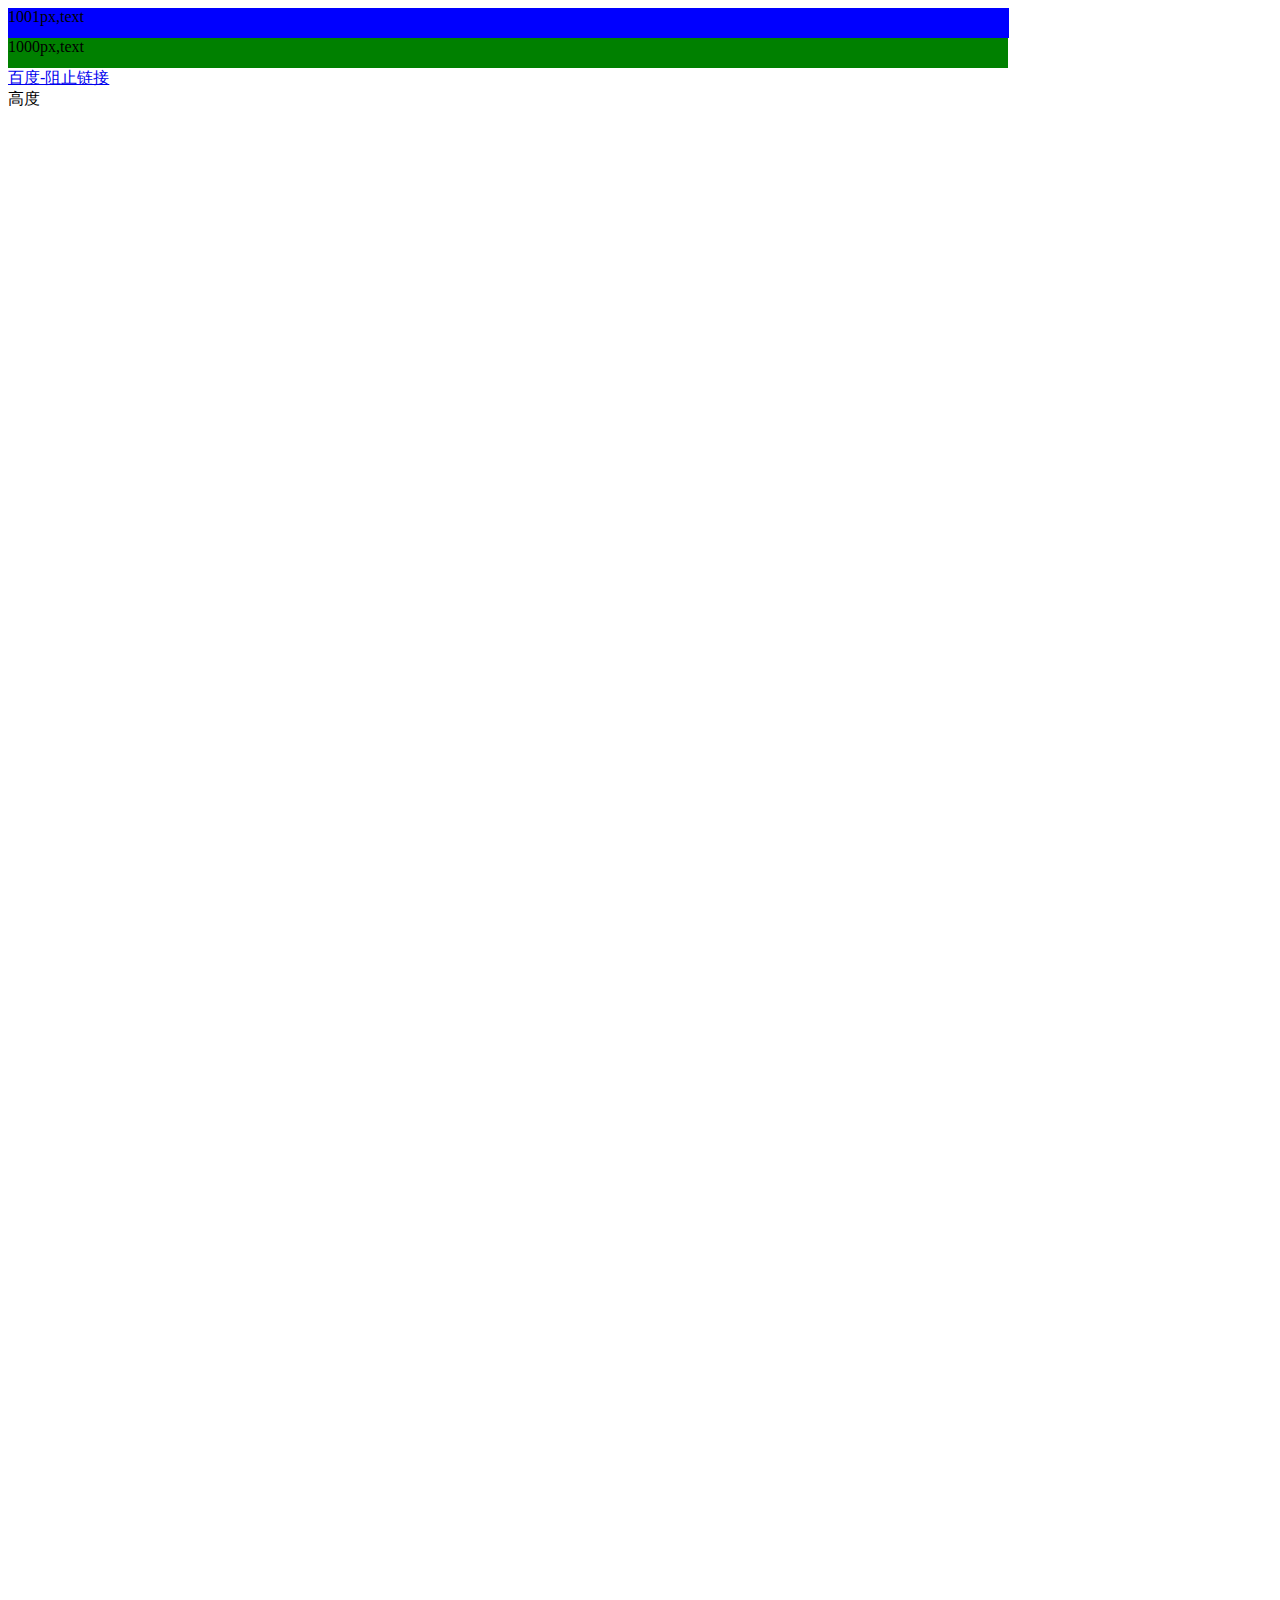
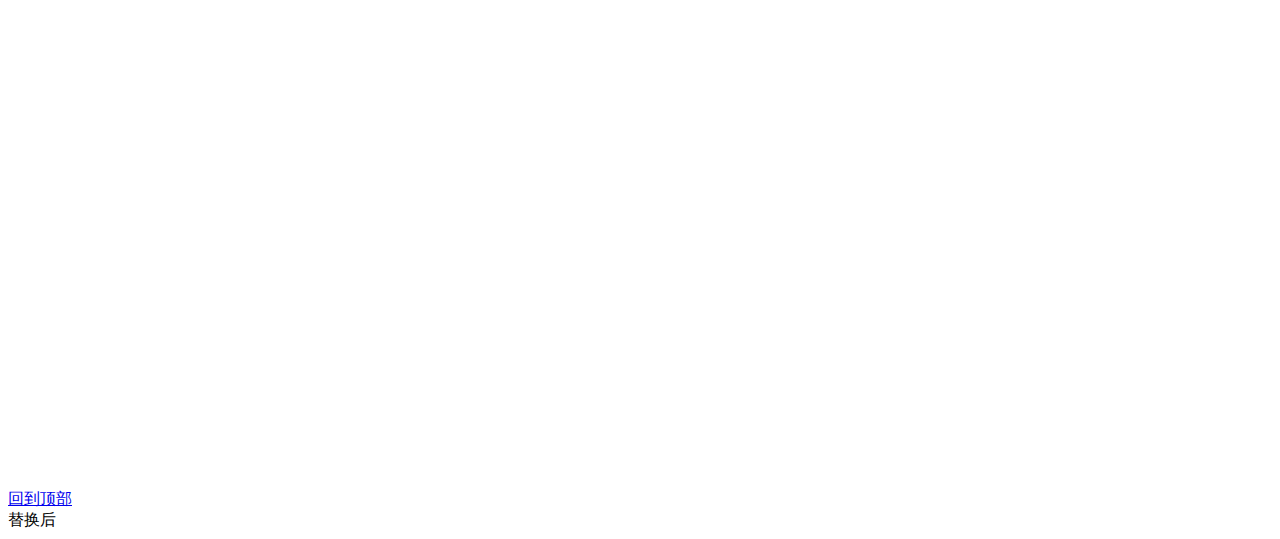
<file: test.html>
<!DOCTYPE html>
<html lang="en">
<head>
    <meta charset="UTF-8">
    <title>Title</title>
    <script src="jquery-3.2.1.min.js"></script>
</head>
<script>
    $(document).ready(function() {
        $.extend($.expr[':'], {
            moreThen1000px: function(a) {
                return $(a).width() > 1000;
            }
        });
        $('.box:moreThen1000px').click(function() {
            var h = $(this).text();
            alert(h);
        });
        $('#tihuan').replaceWith('<div>替换后</div>');
        $('a.top').click(function () {
            $(document.body).animate({scrollTop: 0}, 800);
            return false;
        });
        $('a.no-link').click(function (e) {
            e.preventDefault();
        });
    });

</script>
<body>
<div class="box" style="width: 1001px;height: 30px;background-color: blue; ">
    1001px,text
</div>
<div class="box" style="width: 1000px;height: 30px;background-color: green; ">
    1000px,text
</div>
<a class="no-link" href="http://www.baidu.com">百度-阻止链接</a>
<div class="box" style="width: 1000px;height: 2000px; ">
    高度
</div>
<a class="top" href="javascript:void(0)">回到顶部</a>
<div id="tihuan">替换前</div>
</body>
</html>
</file>
<file: index_files/cube.css>
.cube {
 width:  100%;
 height: 100%;
}
.faceLabel {
 display: none;
 position: absolute;
 font-size: 60px;
 text-align: center;
 text-shadow: 0 0 24px rgba( 0, 0, 0, 0.3 );
 color: #FFF;
}
.cube .cubelet {
 width:  1em;
 height: 1em;
 position: absolute;
 box-sizing: border-box;
}
.cube /*.cubelet >*/ .face {
 position: absolute;
 width:  1em;
 height: 1em;
 background-color: #000;
 text-align: center;
 -webkit-backface-visibility: hidden;
   -moz-backface-visibility:    hidden;
   -o-backface-visibility:      hidden;
   backface-visibility:         hidden;
   padding: 0.05em;
   -moz-box-sizing: border-box;
   -webkit-box-sizing: border-box;
   -o-box-sizing: border-box;
   -ms-box-sizing: border-box;
 box-sizing: border-box;
}
.cube /*.cubelet >*/ .face.faceIntroverted { background-color: #000; }
.cube /*.cubelet >*/ .face.faceTransparent { background-color: transparent; }
.purty .face { opacity: 0.5; }
.purty .face.faceFront { background-color: #FFF; }
.purty .face.faceUp    { background-color: #E87000; }
.purty .face.faceRight { background-color: #3D81F6; }
.purty .face.faceDown  { background-color: #DC422F; }
.purty .face.faceLeft  { background-color: #009D54; }
.purty .face.faceBack  { background-color: #F5B400; }
.cube /*.cubelet > */.face > .wireframe {
 display: none;
 position: absolute;
 width:  140px;
 height: 140px;
 background-color: rgba( 255, 255, 255, 0.05 );
}
.cube .sticker {
 width:  100%;
 height: 100%;
 background-color: #F0F;
 border-radius: 0.1em;
 text-align: center;
}
.cube .sticker.red   { background: #DC422F; }
.cube .sticker.white  { background: #F3F3F3; }
.cube .sticker.blue  { background: #3D81F6;  }
.cube .sticker.green  { background: #009D54; }
.cube .sticker.orange  { background: #E87000;  }
.cube .sticker.yellow  { background: #F5B400;  }
.cube .sticker.stickerLogo {
 background: #F3F3F3 url( "../media/rubiksLogoClassic.png" );
 background-size: 100% 100%;
 background-repeat: none;
}
.cube /*.cubelet >*/ .face > .id {
 display: none;
 position: absolute;
 z-index: 1000;
 width:  90%;
 height: 90%;
 font-size:   1em;
 line-height: 0.9em;
 text-align: center;
 color: #000;
}
.cube /*.cubelet >*/ .face > .id > .underline {
 border-bottom: 1px solid #000;
}
.cube /*.cubelet > */.face.faceIntroverted > .id {
 color: #FEFEFE;
}
.cube /*.cubelet >*/ .face.faceIntroverted > .id > .underline {
 border-bottom: 1px solid #FEFEFE;
}
.cube /*.cubelet >*/ .face > .text {
 display: none;
 position: absolute;
 z-index: 2000;
 width:  100%;
 height: 100%;
 text-align: center;
 color: #FFF;
 font-size:   1em;
 line-height: 1em;
}
</file>
<file: index_files/doodle.css>
html {
  height: 100%;
}
body {
  background-color: #fff;
  display: inline;
  font-family: arial, sans-serif;
  font-size: 13px;
  height: 100%;
  line-height: 40px;
  margin: 0;
  vertical-align: baseline;
}
#fail {
  position: absolute;
  display: none;
  top: 50%;
  left: 50%;
  margin-left: -288px;
  margin-top: -117px;
}
@media not screen and (-webkit-transform-3d){
  #container {
    visibility: hidden;
  }
  #fail {
    display: block;
  }
}
#bg {
  background-color: #fff;
  font-family: arial, sans-serif;
  font-size: 13px;
  height: 100%;
  line-height: 40px;
  margin: 0;
  position: absolute;
  width: 100%;
}
.graydient {
  background: #000;
  background: -moz-radial-gradient(center,ellipse cover,#444 0%,#000000 90%);
  background: -webkit-gradient(radial,center center,0px,center center,100%,color-stop(0%,#444),color-stop(90%,#000000));
  background: -webkit-radial-gradient(center,ellipse cover,#444 0%,#000000 90%);
  background: -o-radial-gradient(center,ellipse cover,#444 0%,#000000 90%);
  background: -ms-radial-gradient(center,ellipse cover,#444 0%,#000000 90%);
  background: radial-gradient(ellipse at center,#444 0%,#000000 90%);
  filter: progid:DXImageTransform.Microsoft.gradient( startColorstr='#444444',endColorstr='#000000',GradientType=1 );
}
.grey {
  background: #555;
}
.white {
  background: #FFF;
}
#container {
  cursor: pointer;
  height: 100%;
  overflow: hidden;
  width: 100%;
  position:relative;
}
.text {
  font-size: 200;
}
.text.textDown  { color: #DC422F; }
.text.textBack  { color: #F5B400; }
.text.textRight { color: #3D81F6; }
.shadow {
  pointer-events: none;
  position: absolute;
  width: 120px;
  height: 120px;
  background: black;
  box-shadow: 0 0 100px 80px black;
  opacity: 0.06;
  -webkit-transition: opacity 1s;
     -moz-transition: opacity 1s;
      -ms-transition: opacity 1s;
       -o-transition: opacity 1s;
          transition: opacity 1s;
}
.bubble {
  background: #fff;
  -webkit-border-radius: 5px;
     -moz-border-radius: 5px;
          border-radius: 5px;
  border: 3px solid black;
  bottom: 4px;
  line-height: normal;
  padding: 16px;
  position: absolute;
  right: 0;
}
.mobile .bubble {
  background: #000;
  border: 2px solid #555;
  bottom: auto;
  position: absolute;
  right: 0;
  top: 44px;
}
.pointerdown {
  bottom: -15px;
  display: block;
  height: 15px;
  margin: 0 0 0 -5px;
  outline: none;
  position: absolute;
  right: 42px;
}
.mobile .pointerdown {
  display: none;
}
.pointerup {
  display: none;
}
.mobile .pointerup {
  top: -15px;
  display: block;
  outline: none;
  position: absolute;
  right: 68px;
}
.bubbleicon {
  cursor: pointer;
  display: inline-block;
  -webkit-user-select: none;
   -khtml-user-select: none;
     -moz-user-select: none;
      -ms-user-select: none;
          user-select: none;
}
.fadeTransition {
  -webkit-transition: opacity 250ms;
     -moz-transition: opacity 250ms;
      -ms-transition: opacity 250ms;
       -o-transition: opacity 250ms;
          transition: opacity 250ms;
}
#sharebubble {
  display: inline-block;
  vertical-align: bottom;
}
#uibuttons {
  display: inline-block;
}
#buttonpanel {
  line-height: normal;
  position: absolute;
  right: 0;
}
#shareshortlink {
  background: #ddd;
  border: none;
  color: #fff;
  font-weight: bold;
  margin: 0;
  outline: none;
  padding: 10px;
  vertical-align: top;
  width: 120px;
  -webkit-border-radius: 5px;
     -moz-border-radius: 5px;
          border-radius: 5px;
}
#shareshortlink::-ms-clear {
  display: none;
}
#uipanel {
  bottom: 40px;
  height: 32px;
  margin: 0 auto;
  opacity: 0;
  position: relative;
  width: 572px;
}
.mobile #uipanel {
  bottom: auto;
  top: 4px;
  right: 4px;
  width: 100%;
  position: absolute;
}
#movecounter {
  bottom: -8px;
  color: #ddd;
  display: inline-block;
  font-family: "Rubik One";
  font-size: 14pt;
  left: 0;
  position: absolute;
  -webkit-touch-callout: none;
  -webkit-user-select: none;
   -khtml-user-select: none;
     -moz-user-select: none;
      -ms-user-select: none;
          user-select: none;
  cursor: default;
}
.mobile #movecounter {
  bottom: auto;
  top: 0;
  color: #555;
  padding: 4px 20px;
  font-size: 16pt;
  font-weight: bold;
}
.upgradetext, .helptext {
  font-family: arial;
  font-size: 12pt;
  font-weight: bold;
  width: 120px;
  color: #999;
  -webkit-touch-callout: none;
  -webkit-user-select: none;
   -khtml-user-select: none;
     -moz-user-select: none;
      -ms-user-select: none;
          user-select: none;
  cursor: default;
}
.helptext {
  font-family: arial;
  font-size: 12pt;
  font-weight: bold;
  width: 200px;
  color: #999;
  -webkit-touch-callout: none;
  -webkit-user-select: none;
   -khtml-user-select: none;
     -moz-user-select: none;
      -ms-user-select: none;
          user-select: none;
  cursor: default;
}
#helpnext {
  padding-top: 10px;
  cursor: pointer;
}
#helpimage{
  width:160px;
  height: 123px;
  background-size:160px 123px;
}
#helpimage.one{
  background:no-repeat url(../media/help_rotate.png);
  width:140px;
  height: 100px;
  background-size:140px 100px;
}
#helpimage.two{
  background:no-repeat url(../media/help_twist.png);
  width:140px;
  height: 100px;
  background-size:140px 100px;
}
.SPRITE_carrot_grey_up_2x{background:no-repeat url(/logos/2014/rubiks/sprite-ui.png) -34px -168px;width:15px;height:15px;background-size:49px 688px}
.SPRITE_email_96_2x{background:no-repeat url(/logos/2014/rubiks/sprite-ui.png) 0 -472px;width:48px;height:48px;background-size:49px 688px}
.SPRITE_facebook_96_2x{background:no-repeat url(/logos/2014/rubiks/sprite-ui.png) 0 -304px;width:48px;height:48px;background-size:49px 688px}
.SPRITE_google_plus_96_2x{background:no-repeat url(/logos/2014/rubiks/sprite-ui.png) 0 -84px;width:48px;height:48px;background-size:49px 688px}
.SPRITE_help_96_2x{background:no-repeat url(/logos/2014/rubiks/sprite-ui.png) 0 -422px;width:48px;height:48px;background-size:49px 688px}
.SPRITE_search_96_2x{background:no-repeat url(/logos/2014/rubiks/sprite-ui.png) 0 0;width:48px;height:48px;background-size:49px 688px}
.SPRITE_share_96_2x{background:no-repeat url(/logos/2014/rubiks/sprite-ui.png) 0 -640px;width:48px;height:48px;background-size:49px 688px}
.SPRITE_twitter_96_2x{background:no-repeat url(/logos/2014/rubiks/sprite-ui.png) 0 -590px;width:48px;height:48px;background-size:49px 688px}
.SPRITE_carrot_down_2x{background:no-repeat url(/logos/2014/rubiks/sprite-ui.png) 0 -556px;width:15px;height:15px;background-size:49px 688px}
.SPRITE_email_64_2x{background:no-repeat url(/logos/2014/rubiks/sprite-ui.png) 0 -270px;width:32px;height:32px;background-size:49px 688px}
.SPRITE_facebook_64_2x{background:no-repeat url(/logos/2014/rubiks/sprite-ui.png) 0 -236px;width:32px;height:32px;background-size:49px 688px}
.SPRITE_google_plus_64_2x{background:no-repeat url(/logos/2014/rubiks/sprite-ui.png) 0 -354px;width:32px;height:32px;background-size:49px 688px}
.SPRITE_help_64_2x{background:no-repeat url(/logos/2014/rubiks/sprite-ui.png) 0 -168px;width:32px;height:32px;background-size:49px 688px}
.SPRITE_help_64_2x:hover{background:no-repeat url(/logos/2014/rubiks/sprite-ui.png) 0 -50px;width:32px;height:32px;background-size:49px 688px}
.SPRITE_search_64_2x{background:no-repeat url(/logos/2014/rubiks/sprite-ui.png) 0 -522px;width:32px;height:32px;background-size:49px 688px}
.SPRITE_search_64_2x:hover{background:no-repeat url(/logos/2014/rubiks/sprite-ui.png) -17px -556px;width:32px;height:32px;background-size:49px 688px}
.SPRITE_share_64_2x{background:no-repeat url(/logos/2014/rubiks/sprite-ui.png) 0 -134px;width:32px;height:32px;background-size:49px 688px}
.SPRITE_share_64_2x:hover{background:no-repeat url(/logos/2014/rubiks/sprite-ui.png) 0 -202px;width:32px;height:32px;background-size:49px 688px}
.SPRITE_twitter_64_2x{background:no-repeat url(/logos/2014/rubiks/sprite-ui.png) 0 -388px;width:32px;height:32px;background-size:49px 688px}
</file>
<file: index_files/certificate.css>
#certName, #certSolved{
 width: 1100px;
 color: #DC422F;
 padding: 20px;
 font-family: "Rubik One", Arial, sans-serif;
 font-size: 180px;
 text-align: center;
 line-height: .97em;
 text-transform: uppercase;
}
#certDate, #certMovesHeader, #certTimeHeader, #certName, #certSolved, #certTimeNumber, #certMovesNumber{
  -webkit-user-select: none;
   -khtml-user-select: none;
     -moz-user-select: none;
      -ms-user-select: none;
          user-select: none;
            cursor: default;
}
#certDate{
 width: 1000px;
 color: #000;
 padding: 20px;
 font-family: "Rubik One", Arial, sans-serif;
 text-transform: uppercase;
 font-size: 110px;
 text-align:center;
 line-height: .8em;
}
#certMovesHeader, #certTimeHeader {
 width: 1000px;
 color: #000;
 padding: 20px;
 font-family: "Rubik One", Arial, sans-serif;
 text-transform: uppercase;
 font-size: 90px;
 text-align: center;
 line-height: .8em;
}
#certTimeNumber, #certMovesNumber{
 width: 1000px;
 color: #3D81F6;
 padding: 20px;
 font-family: "Rubik One", Arial, sans-serif;
 font-size: 180px;
 text-align: center;
 line-height: 1.0em;
 text-transform: uppercase;
}
#certLarryName, #certErnoName{
 width: 1000px;
 color: #FF6C00;
 padding: 20px;
 font-family: "Rubik One", Arial, sans-serif;
 font-size: 80px;
 text-align: center;
 line-height: 1.0em;
}
#larrySignature{
 width: 1000px;
 height: 300px;
 background-image: url("../media/Larry_Signature_400x120.gif");
 background-size: 700px 210px;
 background-repeat:no-repeat;
 background-position:center;
}
#ernoSignature{
 width: 1000px;
 height: 300px;
 background-image: url("../media/Erno_Signature_400x120.gif");
 background-size: 700px 210px;
 background-repeat:no-repeat;
 background-position:center;
}
#lineLeft, #lineRight{
 width: 1000px;
 height: 10px;
 background-color: #000;
 display: inline-block;
 background-image: url("../media/LogoFaces_0002_white.png");
 background-repeat: no-repeat;
 background-position: 100px 100px;
}
.logoFace{
  width: 100%;
  height: 100%;
  display: block;
  z-index: 1000;
  background-size: 100% 100%;
  background-repeat: none;
  top: 0px;
  right: 1px;
  position:absolute;
  -webkit-transform: rotate(90deg);
  -moz-transform: rotate(90deg);
  -o-transform: rotate(90deg);
  -ms-transform: rotate(90deg);
  transform: rotate(90deg);
  background-image: url("../media/LogoFaces_0002_white.png");
}
.faceRight .logoFace{
  background-image:url("../media/LogoFaces_0000_Goo.png");
}
.faceDown .logoFace{
  background-image:url("../media/LogoFaces_0001_gle.png");
}
.faceDown .logoFace.ie{
  -webkit-transform: rotate(180deg);
    -moz-transform: rotate(180deg);
  -o-transform: rotate(180deg);
  -ms-transform: rotate(180deg);
  transform: rotate(180deg);
}
.cube .sticker.red { background: #DC422F; }
.cube .sticker.white { background: #FFFFFF; }
.cube .sticker.blue { background: #3D81F6; }
.cube .sticker.green { background: #009D54; }
.cube .sticker.orange { background: #FF6C00; }
.cube .sticker.yellow { background: #FDCC09; }
.textBox_IE{
 z-index: 10;
 top:0;
}
</file>
